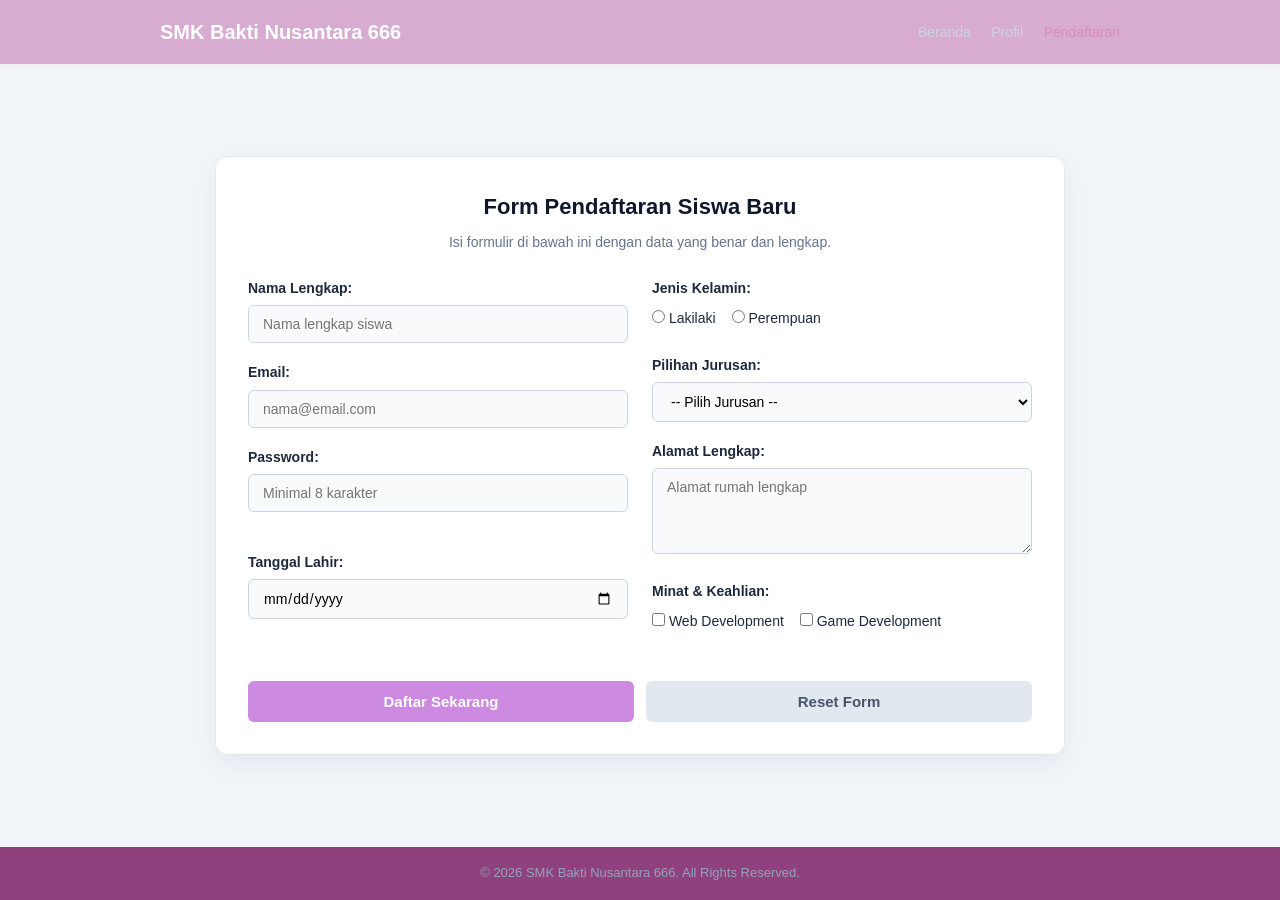
<file: form.html>
<!doctype html> 
<html lang="id">  
    <head>    
        <meta charset="UTF-8" />    
        <meta name="viewport" content="width=device-width, initial-scale=1.0" />    
        <title>Form Pendaftaran - SMK Bakti Nusantara 666</title>    
        <!-- Menghubungkan ke Berkas External CSS -->    
         <link rel="stylesheet" href="form.css" />  
        </head>  
        <body>    
            <!-- Header & Navigasi -->    
             <header class="main-header">      
                <div class="header-container">        
                    <h1 class="brand-title">SMK Bakti Nusantara 666</h1>        
                    <nav class="main-nav">          
                        <a href="#">Beranda</a>          
                        <a href="index.html">Profil</a>
                        <a href="#" class="active">Pendaftaran</a>        
                    </nav>      
                </div>    
            </header>   
            <!-- Konten Utama -->    
             <main class="main-content">      
                <section class="form-section">        
                    <h2 class="section-title">Form Pendaftaran Siswa Baru</h2>        
                    <p class="section-desc">          Isi formulir di bawah ini dengan data yang benar dan lengkap.        </p>        
                    <!-- id="formPendaftaran" dipakai JavaScript untuk memantau tombol Submit & Reset -->        
                     <form action="proses.php" method="post" class="custom-form" id="formPendaftaran">          
                        <div class="form-row">            
                            <!-- Kolom Kiri -->            
                             <div class="form-col">              
                                <div class="form-group">                
                                    <label for="nama">Nama Lengkap:</label>                
                                    <input type="text" id="nama" name="nama" placeholder="Nama lengkap siswa" required />              
                                </div>              
                                <div class="form-group">                
                                    <label for="email">Email:</label>                
                                    <input type="email" id="email" name="email" placeholder="nama@email.com" required />              
                                </div>              
                                <div class="form-group">                
                                    <label for="password">Password:</label>                
                                    <input type="password" id="password" name="password" placeholder="Minimal 8 karakter" required />                
                                    <!-- Tempat munculnya teks peringatan dari JavaScript -->                
                                     <small class="error-msg" id="errorPassword"></small>              
                                    </div>              
                                    <div class="form-group">                
                                        <label for="tgl">Tanggal Lahir:</label>                
                                        <input type="date" id="tgl" name="tanggal_lahir" required />              
                                    </div>            
                                </div>            
                                <!-- Kolom Kanan -->            
                                 <div class="form-col">              
                                    <div class="form-group">                
                                        <label class="group-label">Jenis Kelamin:</label>  
                                        <div class="radio-group">                  
                                            <label class="inline-label">
                                                <input type="radio" name="jk" value="L" required /> Lakilaki</label>                  
                                                <label class="inline-label"><input type="radio" name="jk" value="P" /> Perempuan</label>                 
                                            </div>              
                                        </div>              
                                        <div class="form-group">                
                                            <label for="jurusan">Pilihan Jurusan:</label>                
                                            <select id="jurusan" name="jurusan" required>                  
                                                <option value="">-- Pilih Jurusan --</option>                  
                                                <option value="pplg">PPLG (Pengembangan Perangkat Lunak & Gim)</option>                  
                                                <option value="tjkt">TJKT (Teknik Jaringan Komputer & Telekomunikasi)</option>                  
                                                <option value="dkv">DKV (Desain Komunikasi Visual)</option>                
                                            </select>              
                                        </div>              
                                        <div class="form-group">                
                                            <label for="alamat">Alamat Lengkap:</label>                
                                            <textarea id="alamat" name="alamat" rows="4" placeholder="Alamat rumah lengkap" required></textarea>              
                                        </div>              
                                        <div class="form-group">                
                                            <label class="group-label">Minat & Keahlian:</label>                
                                            <div class="checkbox-group">                  
                                                <label class="inline-label">
                                                    <input type="checkbox" name="minat" value="web" /> Web Development</label>                  
                                                    <label class="inline-label">
                                                        <input type="checkbox" name="minat" value="game" /> Game Development</label>                
                                                    </div>              
                                                </div>            
                                            </div>          
                                        </div>          
                                        <!-- Tombol Aksi -->          
                                         <div class="button-group">            
                                            <button type="submit" class="btn btn-submit">Daftar Sekarang</button>            
                                            <button type="reset" class="btn btn-reset">Reset Form</button>          
                                        </div>        
                                    </form>      
                                </section>    
                            </main>    
                            <!-- Footer -->    
                             <footer class="main-footer">      
                                <p>&copy; 2026 SMK Bakti Nusantara 666. All Rights Reserved.</p>    
                            </footer>    <!-- Menghubungkan ke Berkas External JavaScript -->    
                            <script src="form.js"></script>  
                        </body> 
                        </html>
</file>
<file: form.css>
/* 1. RESET DASAR */
* {
     box-sizing: border-box;
    margin: 0;
    padding: 0;
}

/* 2. BODY & FONT */
body {
    font-family: 'Segoe UI', Tahoma, Geneva, Verdana, sans-serif;
    background-color: #f1f5f9;
    color: #ae82bb;
    line-height: 1.6;
    min-height: 100vh;
    display: flex;
    flex-direction: column;
}

/* 3. HEADER & NAVIGASI */
.main-header {
    background-color: #d8abd1;
    color: #ffffff;
    padding: 16px 0;
    box-shadow: 0 2px 8px rgba(241, 151, 204, 0.1);
}

.header-container {
    max-width: 1000px;
    margin: 0 auto;
    padding: 0 20px;
    display: flex;
    justify-content: space-between;
    align-items: center;
}

.brand-title {
    font-size: 20px;
    font-weight: bold;
}

.main-nav a {
    color: #cbd5e1;
    text-decoration: none;
    margin-left: 16px;
    font-size: 14px;
    transition: color 0.3s;
}

.main-nav a:hover,
.main-nav a.active {
    color: #da8cc0;
}

/* 4. KONTEN UTAMA & KARTU FORM */
.main-content {
    flex: 1;
    display: flex;
    justify-content: center;
    align-items: center;
    padding: 40px 20px;
}

.form-section {
    background-color: #ffffff;
    width: 100%;
    max-width: 850px;
    padding: 32px;
     border-radius: 12px;
    border: 1px solid #e2e8f0;
    box-shadow: 0 10px 25px rgba(0, 0, 0, 0.05);
}

/* TATA LETAK 2 KOLOM */
.form-row {
    display: flex;
    gap: 24px;
    flex-wrap: wrap;
}

.form-col {
    flex: 1;
    min-width: 280px;
}

.section-title {
    font-size: 22px;
    color: #0f172a;
    margin-bottom: 6px;
    text-align: center;
}

.section-desc {
    font-size: 14px;
    color: #64748b;
    text-align: center;
    margin-bottom: 24px;
}

/* 5. ELEMEN INPUT FORM */
.form-group {
    margin-bottom: 18px;
}

.form-group label {
    display: block;
    font-size: 14px;
    font-weight: 600;
    color: #1e293b;
    margin-bottom: 6px;
}

.group-label {
    margin-bottom: 8px !important;
}

input[type="text"],
input[type="email"],
input[type="password"],
input[type="date"],
select,
textarea {
    width: 100%;
    padding: 10px 14px;
    font-size: 14px;
    font-family: inherit;
    border: 1px solid #cbd5e1;
    border-radius: 6px;
    background-color: #f8fafc;
    transition: border-color 0.2s, box-shadow 0.2s, transform 0.2s;
}

input:focus,
select:focus,
textarea:focus {
    outline: none;
    border-color: #cf61bd;
    box-shadow: 0 0 0 3px rgba(100, 45, 97, 0.2);
    background-color: #ffffff;
}

/* 6. RADIO & CHECKBOX */
.radio-group,
.checkbox-group {
    display: flex;
    gap: 16px;
}

.inline-label {
    font-weight: normal !important;
    cursor: pointer;
    display: flex;
    align-items: center;
    gap: 6px;
}

/* 7. TOMBOL */
.button-group {
    display: flex;
    gap: 12px;
    margin-top: 24px;
}

.btn {
    flex: 1;
    padding: 12px;
    font-size: 15px;
    font-weight: 600;
    border: none;
    border-radius: 6px;
    cursor: pointer;
    transition: background-color 0.2s, transform 0.1s;
}

.btn-submit {
    background-color: #cc8ae0;
    color: #ffffff;
}

.btn-submit:hover {
    background-color: #e27ac3;
}

.btn-submit:active {
    transform: scale(0.98);
}

.btn-reset {
    background-color: #e2e8f0;
    color: #475569;
}

.btn-reset:hover {
    background-color: #cbd5e1;
}

/* 8. TAMBAHAN UNTUK PESAN VALIDASI JAVASCRIPT */
.error-msg {
    display: block;
    font-size: 12px;
    margin-top: 5px;
    font-weight: 600;
    min-height: 16px;
}

/* 9. FOOTER */
.main-footer {
    background-color: #8f417e;
    color: #94a3b8;
    text-align: center;
    padding: 16px;
    font-size: 13px;
    margin-top: auto;
}

/* 10. RESPONSIVE UNTUK LAYAR HP */
@media (max-width: 600px) {
    .header-container {
        flex-direction: column;
        gap: 10px;
        text-align: center;
    }

    .form-section {
        padding: 20px;
    }

    .radio-group,
    .checkbox-group,
    .button-group {
        flex-direction: column;
        gap: 10px;
    }
}
</file>
